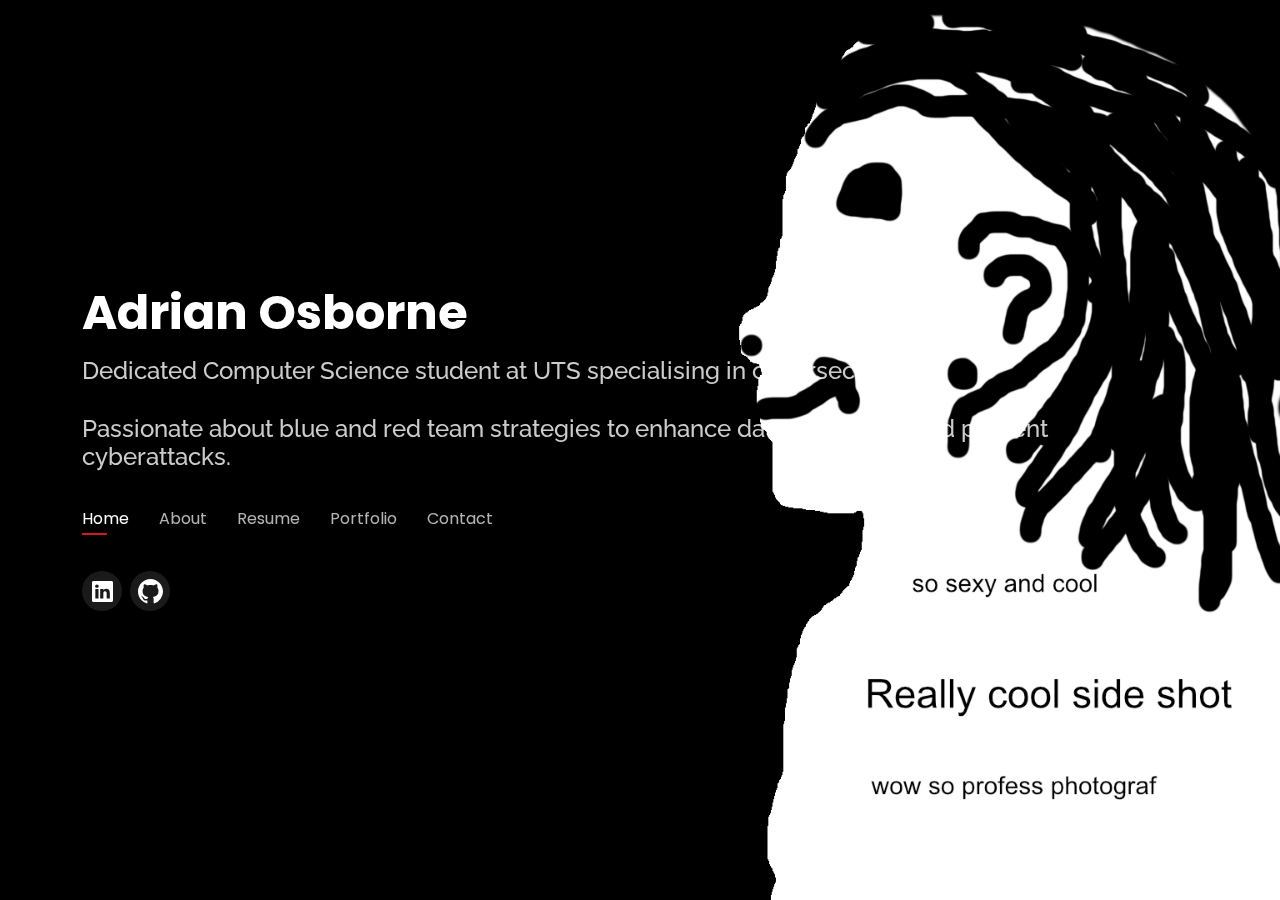
<file: index.html>
<!DOCTYPE html>
<html data-bs-theme="dark" lang="en" data-bss-forced-theme="dark">

<head>
    <meta charset="utf-8">
    <meta name="viewport" content="width=device-width, initial-scale=1.0, shrink-to-fit=no">
    <title>Adrian Osborne</title>
    <link rel="stylesheet" href="assets/bootstrap/css/bootstrap.min.css">
    <link rel="stylesheet"
        href="https://fonts.googleapis.com/css2?family=Lato:ital,wght@0,400;0,700;1,400&amp;display=swap">
    <link rel="stylesheet"
        href="https://fonts.googleapis.com/css?family=Open+Sans:300,300i,400,400i,600,600i,700,700i|Raleway:300,300i,400,400i,500,500i,600,600i,700,700i|Poppins:300,300i,400,400i,500,500i,600,600i,700,700i">
    <link rel="stylesheet" href="assets/css/bootstrap-icons.css">
    <link rel="stylesheet" href="assets/css/boxicons.css">
    <link rel="stylesheet" href="assets/css/remixicon.css">
    <link rel="stylesheet" href="assets/css/swiper-icons.css">
    <link rel="stylesheet" href="assets/css/aos.min.css">
    <link rel="stylesheet" href="assets/css/vendor/bootstrap/css/bootstrap.min.css">
    <link rel="stylesheet" href="assets/css/vendor/bootstrap-icons/bootstrap-icons.css">
    <link rel="stylesheet" href="assets/css/vendor/boxicons/css/boxicons.min.css">
    <link rel="stylesheet" href="assets/css/vendor/glightbox/css/glightbox.min.css">
    <link rel="stylesheet" href="assets/css/vendor/remixicon/remixicon.css">
    <link rel="stylesheet" href="assets/css/vendor/swiper/swiper-bundle.min.css">
    <link rel="stylesheet" href="assets/css/css/style.css">
</head>

<body>
    <header id="header">
        <div class="container">
            <h1>Adrian Osborne</h1>
            <h2 class="hero_title">
Dedicated Computer Science student at UTS specialising in cybersecurity.<br>
<br>
Passionate about blue and red team strategies to enhance data protection and prevent cyberattacks.<br>
</h2>
            <nav id="navbar" class="navbar">
                <ul>
                    <li><a class="nav-link active" href="#header">Home</a></li>
                    <li><a class="nav-link" href="#about">About</a></li>
                    <li><a class="nav-link" href="#resume">Resume</a></li>
                    <li><a class="nav-link" href="#portfolio">Portfolio</a></li>
                    <li><a class="nav-link" href="#contact">Contact</a></li>
                </ul><i class="bi bi-list mobile-nav-toggle"></i>
            </nav>
            <div class="social-links"><a href="https://www.linkedin.com/in/adrianbosborne/" target="_blank"
                    class="linkedin"><svg xmlns="http://www.w3.org/2000/svg" width="1em" height="1em"
                        fill="currentColor" viewBox="0 0 16 16" class="bi bi-linkedin" style="font-size: 21px;">
                        <path
                            d="M0 1.146C0 .513.526 0 1.175 0h13.65C15.474 0 16 .513 16 1.146v13.708c0 .633-.526 1.146-1.175 1.146H1.175C.526 16 0 15.487 0 14.854V1.146zm4.943 12.248V6.169H2.542v7.225h2.401m-1.2-8.212c.837 0 1.358-.554 1.358-1.248-.015-.709-.52-1.248-1.342-1.248-.822 0-1.359.54-1.359 1.248 0 .694.521 1.248 1.327 1.248h.016zm4.908 8.212V9.359c0-.216.016-.432.08-.586.173-.431.568-.878 1.232-.878.869 0 1.216.662 1.216 1.634v3.865h2.401V9.25c0-2.22-1.184-3.252-2.764-3.252-1.274 0-1.845.7-2.165 1.193v.025h-.016a5.54 5.54 0 0 1 .016-.025V6.169h-2.4c.03.678 0 7.225 0 7.225h2.4">
                        </path>
                    </svg></a><a href="https://github.com/AdrianOsborne" target="_blank" class="github"><svg
                        xmlns="http://www.w3.org/2000/svg" width="1em" height="1em" fill="currentColor"
                        viewBox="0 0 16 16" class="bi bi-github" style="font-size: 25px;">
                        <path
                            d="M8 0C3.58 0 0 3.58 0 8c0 3.54 2.29 6.53 5.47 7.59.4.07.55-.17.55-.38 0-.19-.01-.82-.01-1.49-2.01.37-2.53-.49-2.69-.94-.09-.23-.48-.94-.82-1.13-.28-.15-.68-.52-.01-.53.63-.01 1.08.58 1.23.82.72 1.21 1.87.87 2.33.66.07-.52.28-.87.51-1.07-1.78-.2-3.64-.89-3.64-3.95 0-.87.31-1.59.82-2.15-.08-.2-.36-1.02.08-2.12 0 0 .67-.21 2.2.82.64-.18 1.32-.27 2-.27.68 0 1.36.09 2 .27 1.53-1.04 2.2-.82 2.2-.82.44 1.1.16 1.92.08 2.12.51.56.82 1.27.82 2.15 0 3.07-1.87 3.75-3.65 3.95.29.25.54.73.54 1.48 0 1.07-.01 1.93-.01 2.2 0 .21.15.46.55.38A8.012 8.012 0 0 0 16 8c0-4.42-3.58-8-8-8">
                        </path>
                    </svg></a></div>
        </div>
    </header>
    <section id="about" class="about">
        <div class="container about-me">
            <div class="section-title">
                <h2>About</h2>
                <p>Who am I?</p>
            </div>
            <div class="row">
                <div class="col-lg-4" data-aos="fade-right"><img class="img-fluid" src="assets/img/me.webp" alt=""></div>
                <div class="col-lg-8 pt-4 pt-lg-0 content" data-aos="fade-left">
                <h3>Computer Science Student</h3>
                <p class="fst-italic">Dedicated UTS student specialising in cybersecurity, passionate about safeguarding digital environments and driven to become a leading professional in the field</p>
                    <div class="row">
                        <div class="col-lg-6">
                            <ul>
                                <li><i class="bi bi-chevron-right"></i><strong>Email:</strong><span>email@adrianosborne.com.au</span></li>
                                <li><i class="bi bi-chevron-right"></i><strong>Location:</strong><span>Sydney, Australia</span></li>
                            </ul>
                        </div>
                    </div>
                    <hr>
                    <p>I am currently pursuing a Bachelor of Computer Science with Honours at UTS, majoring in Cybersecurity and Privacy. 
                        In my studies I am exploring both red team and blue team concepts, hold a Blue Team Level One certification (BTL1) from Security Blue Team, 
                        and remain focused on enhancing data security and preventing cyber attacks.</p>

                    
                    <p>Over the next few years, I will work towards more certifications such as:</p>
                    <ul>
                        <li><i class="bi bi-chevron-right"></i>Practical Junior Penetration Tester (PJPT)</li>
                        <li><i class="bi bi-chevron-right"></i>Practical Network Penetration Tester (PNPT)</li>
                        <li><i class="bi bi-chevron-right"></i>CompTIA Security+</li>
                        <li><i class="bi bi-chevron-right"></i>ITIL® 4 Foundation</li>
                    </ul>
                    
                    <p>In addition to my academic pursuits, I am focused on building a strong portfolio through hands-on projects on platforms such as Hack The Box and Try Hack Me, as well as my own simulated scenarios using VMs.</p>
                </div>
            </div>   
            <hr>         
        </div>        
        <div class="container interests">
            <div class="section-title">
                <h2>Programming Languages</h2>
            </div>
            <div class="row">
                <div class="col-md-4 col-lg-3 mt-4 mt-md-0">
                    <div class="icon-box"><i class='bx bxl-python' style="color:#d21818;"></i>
                        <h3>Python</h3>
                    </div>
                </div>
                <div class="col-md-4 col-lg-3 mt-4 mt-md-0">
                    <div class="icon-box"><i class='bx bx-code-block' style="color:#d21818;"></i>
                        <h3>Java</h3>
                    </div>
                </div>
                <div class="col-md-4 col-lg-3 mt-4 mt-md-0">
                    <div class="icon-box"><i class='bx bxl-html5' style="color:#d21818;"></i>
                        <h3>HTML5</h3>
                    </div>
                </div>
                <div class="col-md-4 col-lg-3 mt-4 mt-md-0">
                    <div class="icon-box"><i class='bx bxs-file-css' style="color:#d21818;"></i>
                        <h3>CSS</h3>
                    </div>
                </div>
                <div class="col-md-4 col-lg-3 mt-4">
                    <div class="icon-box"><i class='bx bxl-javascript' style="color:#d21818;"></i>
                        <h3>JavaScript</h3>
                    </div>
                </div>
                <div class="col-md-4 col-lg-3 mt-4">
                    <div class="icon-box"><i class='bx bx-code-block' style="color:#d21818;"></i>
                        <h3>C#</h3>
                    </div>
                </div>
                <div class="col-md-4 col-lg-3 mt-4">
                    <div class="icon-box"><i class='bx bx-data' style="color:#d21818;"></i>
                        <h3>SQL</h3>
                    </div>
                </div>
                <div class="col-md-4 col-lg-3 mt-4">
                    <div class="icon-box"><i class='bx bxl-markdown' style="color:#d21818;"></i>
                        <h3>Markdown</h3>
                    </div>
                </div>
            </div>
        </div>
        <div class="container interests">
            <div class="section-title">
                <h2>Application Proficiencies</h2>
            </div>
            <div class="row">
                <div class="col-md-4 col-lg-3">
                    <div class="icon-box"><i class='bx bxl-unity' style="color:#d21818;"></i>
                        <h3>Unity Engine</h3>
                    </div>
                </div>
                <div class="col-md-4 col-lg-3 mt-4 mt-md-0">
                    <div class="icon-box"><i class='bx bxl-blender' style="color:#d21818;"></i>
                        <h3>Blender</h3>
                    </div>
                </div>
                <div class="col-md-4 col-lg-3 mt-4 mt-md-0">
                    <div class="icon-box"><i class='bx bx-wifi' style="color:#d21818;"></i>
                        <h3>Wireshark Packet Sniffer</h3>
                    </div>
                </div>
                <div class="col-md-4 col-lg-3 mt-4 mt-md-0">
                    <div class="icon-box"><i class='bx bxs-camera' style="color:#d21818;"></i>
                        <h3>Adobe Photoshop</h3>
                    </div>
                </div>
                <div class="col-md-4 col-lg-3 mt-4">
                    <div class="icon-box"><i class='bx bxs-camera-movie' style="color:#d21818;"></i>
                        <h3>Adobe Premiere Pro</h3>
                    </div>
                </div>
                <div class="col-md-4 col-lg-3 mt-4">
                    <div class="icon-box"><i class='bx bxl-microsoft' style="color:#d21818;"></i>
                        <h3>Microsoft 365 Suite</h3>
                    </div>
                </div>
                <div class="col-md-4 col-lg-3 mt-4">
                    <div class="icon-box"><i class='bx bxl-google' style="color:#d21818;"></i>
                        <h3>Google Suite</h3>
                    </div>
                </div>
            </div>
        </div>
        <div class="container interests">
            <div class="section-title">
                <h2>Skills</h2>
            </div>
            <div class="row">
                <div class="col-md-4 col-lg-3 mt-4 mt-md-0">
                    <div class="icon-box"><i class="ri-presentation-fill" style="color:#d21818;"></i>
                        <h3>Team Leadership</h3>
                    </div>
                </div>
                <div class="col-md-4 col-lg-3 mt-4 mt-md-0">
                    <div class="icon-box"><i class="ri-computer-line" style="color:#d21818;"></i>
                        <h3>Technical Support</h3>
                    </div>
                </div>
                <div class="col-md-4 col-lg-3 mt-4 mt-md-0">
                    <div class="icon-box"><i class='bx bx-lock' style="color:#d21818;"></i>
                        <h3>Cybersecurity Foundations</h3>
                    </div>
                </div>
                <div class="col-md-4 col-lg-3 mt-4 mt-md-0">
                    <div class="icon-box"><i class='bx bxs-info-circle' style="color:#d21818;"></i>
                        <h3>Information Security</h3>
                    </div>
                </div>
                <div class="col-md-4 col-lg-3 mt-4">
                    <div class="icon-box"><i class="ri-group-fill" style="color:#d21818;"></i>
                        <h3>Customer Service</h3>
                    </div>
                </div>
            </div>
        </div>
    </section>
    <section id="resume" class="resume">
        <div class="container" style="position: relative;">
            <div class="section-title">
                <h2>Resume</h2>
                <p>Check My Resume</p>
            </div>
            <div class="mobile-button">
                <a href="resume.html" class="btn view-resume-btn">
                    View Resume PDF
                </a>
            </div>            
            <div class="row">
                <div class="col-lg-6">
                    <h3 class="resume-title">Education</h3>
                    <div class="resume-item">
                        <h4><img src="assets/img/resume/uts.webp" alt="UTS Logo"
                            style="width: 50px; height: 50px; vertical-align: middle; margin-right: 10px;"> Bachelor of Science (Honours) in Computer Science</h4>
                        <h5>Feburary 2023 - Present</h5>
                        <p><em>University of Technology Sydney · Major: Networking and Cybersecurity</em></p>
                        <p>Pursuing a Bachelor of Computer Science with Honours at the University of Technology Sydney, with a major in Networking and Cybersecurity. I have developed skills in network security, Wireshark, and various network protocols. Additionally, I have created and secured over 10 virtual machines across different projects, demonstrating my expertise in managing secure environments.</p>
                        <p>Key Achievements:</p>
                        <ul>
                            <li>Received High Distinction in Programming, showcasing strong skills in Python and Javascript.</li>
                            <li>Led multiple team projects that achieved successful outcomes.</li>
                            <li>Created solutions using a variety of programming languages.</li>
                            <li>Active member of the UTS Cyber Security Society.</li>
                        </ul>
                    </div>
                    <h3 class="resume-title">Certificates</h3>

                    <!-- Blue Team Level One -->
                    <div class="resume-item" style="color: white;">
                        <h4>BLUE TEAM LEVEL ONE (BTL1)</h4>
                        <p style="font-size: 16px;"><img src="assets/img/resume/blueteam.webp" alt="Security Blue Team Logo"
                            style="width: 45px; height: 45px; vertical-align: middle; margin-right: 10px;"> Security Blue Team</p>
                        <h5>Issued April 2025</h5>
                        <p>Credential ID 569193914</p>
                        <a href="https://elearning.securityblue.team/home/certificate/569193914" class="btn"
                            target="_blank"
                            style="background-color: #d21818; color: white; padding: 10px 20px; text-decoration: none; border-radius: 5px;">View
                            Certificate</a>
                    </div>

                    <!-- Introduction to Digital Forensics -->
                    <div class="resume-item" style="color: white;">
                        <h4>INTRODUCTION TO DIGITAL FORENSICS</h4>
                        <p style="font-size: 16px;"><img src="assets/img/resume/blueteam.webp" alt="Security Blue Team Logo"
                            style="width: 45px; height: 45px; vertical-align: middle; margin-right: 10px;"> Security Blue Team</p>
                        <h5>Issued September 2024</h5>
                        <p>Credential ID 331065173</p>
                        <a href="https://elearning.securityblue.team/home/certificate/331065173" class="btn"
                            target="_blank"
                            style="background-color: #d21818; color: white; padding: 10px 20px; text-decoration: none; border-radius: 5px;">View
                            Certificate</a>
                    </div>

                    <!-- Introduction to Network Analysiss -->
                    <div class="resume-item" style="color: white;">
                        <h4>INTRODUCTION TO NETWORK ANALYSIS</h4>
                        <p style="font-size: 16px;"><img src="assets/img/resume/blueteam.webp" alt="Security Blue Team Logo"
                            style="width: 45px; height: 45px; vertical-align: middle; margin-right: 10px;"> Security Blue Team</p>
                        <h5>Issued September 2024</h5>
                        <p>Credential ID 406881211</p>
                        <a href="https://elearning.securityblue.team/home/certificate/406881211" class="btn"
                            target="_blank"
                            style="background-color: #d21818; color: white; padding: 10px 20px; text-decoration: none; border-radius: 5px;">View
                            Certificate</a>
                    </div>

                    <!-- Foundations of Cybersecurity -->
                    <div class="resume-item" style="color: white;">
                        <h4>FOUNDATIONS OF CYBERSECURITY</h4>
                        <p style="font-size: 16px;"><img src="assets/img/resume/google.webp" alt="Google Logo"
                            style="width: 45px; height: 45px; vertical-align: middle; margin-right: 10px;"> Google</p>
                        <h5>Issued March 2024</h5>
                        <p>Credential ID 79KJ6H9PWRVX</p>
                        <a href="https://www.coursera.org/account/accomplishments/records/79KJ6H9PWRVX" class="btn"
                            target="_blank"
                            style="background-color: #d21818; color: white; padding: 10px 20px; text-decoration: none; border-radius: 5px;">View
                            Certificate</a>
                    </div>

                    <!-- Play It Safe: Manage Security Risks -->
                    <div class="resume-item" style="color: white;">
                        <h4>PLAY IT SAFE: MANAGE SECURITY RISKS</h4>
                        <p style="font-size: 16px;"><img src="assets/img/resume/google.webp" alt="Google Logo"
                            style="width: 45px; height: 45px; vertical-align: middle; margin-right: 10px;"> Google</p>
                        <h5>Issued March 2024</h5>
                        <p>Credential ID JGUAC4RNNNGS</p>
                        <a href="https://www.coursera.org/account/accomplishments/records/JGUAC4RNNNGS" class="btn"
                            target="_blank"
                            style="background-color: #d21818; color: white; padding: 10px 20px; text-decoration: none; border-radius: 5px;">View
                            Certificate</a>
                    </div>

                    <!-- Technical Support Fundamentals -->
                    <div class="resume-item" style="color: white;">
                        <h4>TECHNICAL SUPPORT FUNDAMENTALS</h4>
                        <p style="font-size: 16px;"><img src="assets/img/resume/google.webp" alt="Google Logo"
                            style="width: 45px; height: 45px; vertical-align: middle; margin-right: 10px;"> Google</p>
                        <h5>Issued March 2024</h5>
                        <p>Credential ID VJG3DWK2FZB3</p>
                        <a href="https://www.coursera.org/account/accomplishments/records/VJG3DWK2FZB3" class="btn"
                            target="_blank"
                            style="background-color: #d21818; color: white; padding: 10px 20px; text-decoration: none; border-radius: 5px;">View
                            Certificate</a>
                    </div>

                    <!-- Packet Sniffing with Wireshark: Create Your First Filters -->
                    <div class="resume-item" style="color: white;">
                        <h4>PACKET SNIFFING WITH WIRESHARK: CREATE YOUR FIRST FILTERS</h4>
                        <p style="font-size: 16px;"><img src="assets/img/resume/coursera.webp" alt="Coursera Logo"
                            style="width: 45px; height: 45px; vertical-align: middle; margin-right: 10px;"> Coursera</p>
                        <h5>Issued March 2024</h5>
                        <p>Credential ID ZVCESFR6NU89</p>
                        <a href="https://www.coursera.org/account/accomplishments/records/ZVCESFR6NU89" class="btn"
                            target="_blank"
                            style="background-color: #d21818; color: white; padding: 10px 20px; text-decoration: none; border-radius: 5px;">View
                            Certificate</a>
                    </div>

                    <!-- Perfecting your Readme -->
                    <div class="resume-item" style="color: white;">
                        <h4>PERFECTING YOUR README</h4>
                        <p style="font-size: 16px;"><img src="assets/img/resume/coursera.webp" alt="Coursera Logo"
                            style="width: 45px; height: 45px; vertical-align: middle; margin-right: 10px;"> Coursera</p>
                        <h5>Issued March 2024</h5>
                        <p>Credential ID BER83BGLXVQ8</p>
                        <a href="https://www.coursera.org/account/accomplishments/records/BER83BGLXVQ8" class="btn"
                            target="_blank"
                            style="background-color: #d21818; color: white; padding: 10px 20px; text-decoration: none; border-radius: 5px;">View
                            Certificate</a>
                    </div>

                    <!-- Learn Markdown -->
                    <div class="resume-item" style="color: white;">
                        <h4>LEARN MARKDOWN</h4>
                        <p style="font-size: 16px;"><img src="assets/img/resume/scrimba.webp" alt="Scrimba Logo"
                            style="width: 45px; height: 45px; vertical-align: middle; margin-right: 10px;"> Scrimba</p>
                        <h5>Issued March 2024</h5>
                        <p>Credential ID NVUX4ED3GDDK</p>
                        <a href="https://www.coursera.org/account/accomplishments/records/NVUX4ED3GDDK" class="btn"
                            target="_blank"
                            style="background-color: #d21818; color: white; padding: 10px 20px; text-decoration: none; border-radius: 5px;">View
                            Certificate</a>
                    </div>

                </div>
                
                <div class="col-lg-6">
                    <h3 class="resume-title">Professional Experience</h3>
                    <div class="resume-item">
                        <h4>
                            <img src="assets/img/resume/TML.webp" alt="The Missing Link Logo"
                                style="width: 50px; height: 50px; vertical-align: middle; margin-right: 10px;">
                            Service Experience Engineer Intern at The Missing Link
                        </h4>
                        <h5>March 2025 - Present</h5>
                        <p><em>The Missing Link · Internship · Artarmon, New South Wales, Australia</em></p>
                        <p>In my internship role, I shadowed experienced team members to learn best practices while building and configuring laptops for clients and internal staff, using Autopilot to install software and assign user roles.</p>
                        <p>I wiped laptops with BitRaiser and reimaged devices or created imaging USBs to ensure each machine met compliance standards.</p>
                        <p>I also set up a small-form-factor PC (gNuc) and created label-printing templates so the team could efficiently prepare and dispatch builds to clients.</p>
                    </div>
                    <div class="resume-item">
                        <h4><img src="assets/img/resume/bunnings.webp" alt="Bunnings Logo"
                            style="width: 50px; height: 50px; vertical-align: middle; margin-right: 10px;"> Customer Service Specialist at Bunnings</h4>
                        <h5>October 2023 - Present </h5> 
                        <p><em>Bunnings · Part-time · Pymble, New South Wales, Australia</em></p>
                        <p>I recieved a promotion in which my role
                            evolved to include leadership responsibilities at the service desk, focusing on managing
                            hires, warranties, and customer issues.</p><p>Leading and coordinating a team, I refined my skills
                            in time and personnel management and learned the importance of leadership in customer
                            experience and business success.</p>
                            <ul>
                                <li>Managed hires, warranties, customer issues, and returns, focusing on team leadership.</li>
                                <li>Led a team of 3 to 12 members to ensure operational continuity and high standards.</li>
                                <li>Delegated tasks and managed schedules for effective time and personnel management.</li>
                              </ul>                              
                    </div>
                    <div class="resume-item">
                        <h4><img src="assets/img/resume/bunnings.webp" alt="Bunnings Logo"
                            style="width: 50px; height: 50px; vertical-align: middle; margin-right: 10px;"> Operations Team Member at Bunnings</h4>
                        <h5>Feburary 2022 - October 2023</h5>
                        <p><em>Bunnings · Casual · Pymble, New South Wales, Australia</em></p>
                        <p>I provided essential support across a wide range of retail functions, 
                            playing a key role in improving customer experience and optimising store efficiency.</p>
                        <ul>
                          <li>Supported various retail functions to improve overall customer experience and drive store efficiency.</li>
                          <li>Efficiently handled cash registers, processed returns, and ensured accurate financial transactions.</li>
                          <li>Managed click-and-collect orders, ensuring that customer orders were prepared and fulfilled in a timely manner.</li>
                          <li>Contributed to operational efficiency by organising the storefront and managing end-of-day financials, ensuring readiness for the next business day.</li>
                        </ul>                        
                    </div>
                    <div class="resume-item">
                        <h4>
                            <img src="assets/img/resume/midnight-madness.webp" alt="Midnight Madness Logo"
                                style="width: 50px; height: 50px; vertical-align: middle; margin-right: 10px;">
                            Freelance IT Specialist at Midnight Madness
                        </h4>
                        <h5>September 2023 - Present</h5>
                        <p><em>Midnight Madness · Freelance · Sydney, New South Wales, Australia</em></p>
                        <p>
                            Designed and administered systems for managing sensitive files and user permissions. Established role-based access controls to ensure that staff, photographers and promotion teams could securely share and retrieve event materials without exposing confidential information. Developed a website to support ticket sales and event details, though it is now retired.
                        </p>
                        <p>
                            This role sharpened my expertise in IT systems administration and reinforced how effective permission management underpins both security and smooth event operations.
                        </p>
                        <p>Key achievements in this role:</p>
                        <ul>
                            <li>Designed and administered role-based access controls to safeguard sensitive event materials.</li>
                            <li>Implemented secure file management systems for staff, photographers and promotion teams.</li>
                            <li>Developed and maintained a website to support ticket sales and event details (now retired).</li>
                        </ul>
                    </div>
                    <div class="resume-item">
                        <h4><img src="assets/img/resume/mcdonalds.webp" alt="McDonald's Logo"
                            style="width: 50px; height: 50px; vertical-align: middle; margin-right: 10px;"> McDonald's Crew Member</h4>
                        <h5>Janurary 2021 - Feburary 2022</h5>
                        <p><em>McDonald's · Casual · Macquarie Park, New South Wales, Australia</em></p>
                        <p>Thrived in a fast-paced environment, demonstrating commitment to outstanding customer service, effective teamwork, and operational efficiency. Worked proactively with the team to ensure customer satisfaction.</p>

                        <ul>
                            <li>Provided exceptional customer service in a dynamic, fast-paced environment.</li>
                            <li>Collaborated effectively with team members to create a positive work atmosphere.</li>
                            <li>Accurately handled customer orders and managed cash transactions securely.</li>
                        </ul>                        
                    </div>
                </div>
            </div>
        </div>
    </section>
    <section id="portfolio" class="portfolio">
        <div class="container">
            <div class="section-title">
                <h2>Portfolio</h2>
                <p>My Works</p>
            </div>
            <div class="row">
                <div class="col-lg-12 d-flex justify-content-center">
                    <ul id="portfolio-flters">
                        <li data-filter="*" class="filter-active">All</li>
                        <li data-filter=".filter-project">Project</li>
                        <li data-filter=".filter-app">Application</li>
                        <li data-filter=".filter-game">Game</li>
                    </ul>
                </div>
            </div>
            <div class="row portfolio-container">
                <!--2025 Header-->
                <!--
                <div class="col-12 portfolio-item filter-app filter-game filter-project">
                    <div class="portfolio-year-wrap">
                        <p class="portfolio-year">2025</p>
                    </div>
                </div>
                <div class="col-md-6 col-lg-4 portfolio-item filter-project">
                    <div class="portfolio-wrap">
                        <div class="portfolio-title-overlay">
                            <h4 class="portfolio-name">Phishing Awareness</h4>
                        </div>
                        <img class="img-fluid" src="assets/img/portfolio/phishing-awareness.webp" alt="">
                        <div class="portfolio-date-overlay">
                            <p class="portfolio-date">26th Feburary, 2025</p>
                        </div>
                        <div class="portfolio-info">
                            <p>Phishing Awareness</p>
                            <div class="portfolio-links">
                                <a href="phishing-awareness.html" data-gallery="portfolioDetailsGallery" data-glightbox="type: external"
                                    class="portfolio-details-lightbox" title="Portfolio Details"><i class="bx bx-link"></i></a>
                            </div>
                        </div>
                    </div>
                </div>
                -->
                <!--2025 Header-->
                <div class="col-12 portfolio-item filter-app filter-game filter-project">
                    <div class="portfolio-year-wrap">
                        <p class="portfolio-year">2025</p>
                    </div>
                </div>     
                <!--2024 Header-->
                <div class="col-12 portfolio-item filter-app filter-game filter-project">
                    <div class="portfolio-year-wrap">
                        <p class="portfolio-year">2024</p>
                    </div>
                </div>                
                <!--2023 Header-->
                <div class="col-12 portfolio-item filter-app filter-game filter-project">
                    <div class="portfolio-year-wrap">
                        <p class="portfolio-year">2023</p>
                    </div>
                </div>
                <!--2022 Header-->
                <div class="col-12 portfolio-item filter-app filter-game filter-project">
                    <div class="portfolio-year-wrap">
                        <p class="portfolio-year">2022</p>
                    </div>
                </div>
                <div class="col-md-6 col-lg-4 portfolio-item filter-app">
                    <div class="portfolio-wrap">
                        <div class="portfolio-title-overlay">
                            <h4 class="portfolio-name">Cracked</h4>
                        </div>
                        <img class="img-fluid" src="assets/img/portfolio/cracked.webp" alt="">
                        <div class="portfolio-date-overlay">
                            <p class="portfolio-date">22nd June, 2022</p>
                        </div>
                        <div class="portfolio-info">
                            <p>Cracked</p>
                            <div class="portfolio-links">
                                <a href="cracked.html" data-gallery="portfolioDetailsGallery" data-glightbox="type: external"
                                    class="portfolio-details-lightbox" title="Portfolio Details"><i class="bx bx-link"></i></a>
                            </div>
                        </div>
                    </div>
                </div>
                    <!--2021 Header-->
                <div class="col-12 portfolio-item filter-app filter-game filter-project">
                    <div class="portfolio-year-wrap">
                        <p class="portfolio-year">2021</p>
                    </div>
                </div>
                <div class="col-md-6 col-lg-4 portfolio-item filter-game">
                    <div class="portfolio-wrap">
                        <div class="portfolio-title-overlay">
                            <h4 class="portfolio-name">The Farmer's Curse</h4>
                        </div>
                        <img class="img-fluid" src="assets/img/portfolio/farming.webp" alt="">
                        <div class="portfolio-date-overlay">
                            <p class="portfolio-date">13th August, 2021</p>
                        </div>
                        <div class="portfolio-info">
                            <p>The Farmer's Curse</p>
                            <div class="portfolio-links">
                                <a href="farmerscurse.html" data-gallery="portfolioDetailsGallery" data-glightbox="type: external"
                                    class="portfolio-details-lightbox" title="Portfolio Details"><i class="bx bx-link"></i></a>
                            </div>
                        </div>
                    </div>
                </div>
                    <!--2020 Header-->
                <div class="col-12 portfolio-item filter-app filter-game filter-project">
                    <div class="portfolio-year-wrap">
                        <p class="portfolio-year">2020</p>
                    </div>
                </div>
                <div class="col-md-6 col-lg-4 portfolio-item filter-game">
                    <div class="portfolio-wrap">
                        <div class="portfolio-title-overlay">
                            <h4 class="portfolio-name">The Dungeon of Deja Vu</h4>
                        </div>
                        <img class="img-fluid" src="assets/img/portfolio/dejavu.webp" alt="">
                        <div class="portfolio-date-overlay">
                            <p class="portfolio-date">8th August, 2020</p>
                        </div>
                        <div class="portfolio-info">
                            <p>The Dungeon of Deja Vu</p>
                            <div class="portfolio-links">
                                <a href="dungeonofdejavu.html" data-gallery="portfolioDetailsGallery" data-glightbox="type: external"
                                    class="portfolio-details-lightbox" title="Portfolio Details"><i class="bx bx-link"></i></a>
                            </div>
                        </div>
                    </div>
                </div>
            </div>
        </div>
    </section>
    <section id="contact" class="contact">
        <div class="container">
            <div class="section-title">
                <h2>Contact</h2>
            </div>
            <div class="row mt-2">
                <div class="col-md-6 d-flex align-items-stretch mt-4">
                    <div class="info-box"><i class="bx bx-envelope"></i>
                        <h3>Email Me</h3>
                        <p>email@adrianosborne.com.au</p>
                    </div>
                </div>
                <div class="col-md-6 d-flex align-items-stretch mt-4">
                    <div class="info-box"><i class='bx bxl-linkedin-square'></i>
                        <h3>Connect on LinkedIn</h3>
                        <a href="https://www.linkedin.com/in/adrianbosborne/" target="_blank">
                            <p>https://www.linkedin.com/in/adrianbosborne/</p>
                        </a>
                    </div>
                </div>
            </div>
            <div class="row mt-2">
                <div class="col-md-6 d-flex align-items-stretch mt-4">
                    <div class="info-box"><i class='bx bxl-github'></i>
                        <h3>Connect on GitHub</h3>
                        <a href="https://github.com/AdrianOsborne" target="_blank">
                            <p>https://github.com/AdrianOsborne</p>
                        </a>
                    </div>
                </div>
            </div>
        </div>


    </section>
    <div class="credits"></div>
    <script src="assets/bootstrap/js/bootstrap.min.js"></script>
    <script src="assets/js/aos.min.js"></script>
    <script src="assets/js/bs-init.js"></script>
    <script src="assets/js/vendor/purecounter/purecounter_vanilla.js"></script>
    <script src="assets/js/vendor/bootstrap/js/bootstrap.bundle.min.js"></script>
    <script src="assets/js/vendor/glightbox/js/glightbox.min.js"></script>
    <script src="assets/js/vendor/isotope-layout/isotope.pkgd.min.js"></script>
    <script src="assets/js/vendor/swiper/swiper-bundle.min.js"></script>
    <script src="assets/js/vendor/waypoints/noframework.waypoints.js"></script>
    <script src="assets/js/js/main.js"></script>
    <script>
        (function() {
          "use strict";
      
          /**
           * Remove hash from URL after the page loads
           */
          window.addEventListener('load', () => {
            if (window.location.hash) {
              setTimeout(() => {
                history.replaceState(null, document.title, window.location.pathname + window.location.search);
              }, 100);
            }
          });
      
        })();
      </script>        
</body>

</html>
</file>
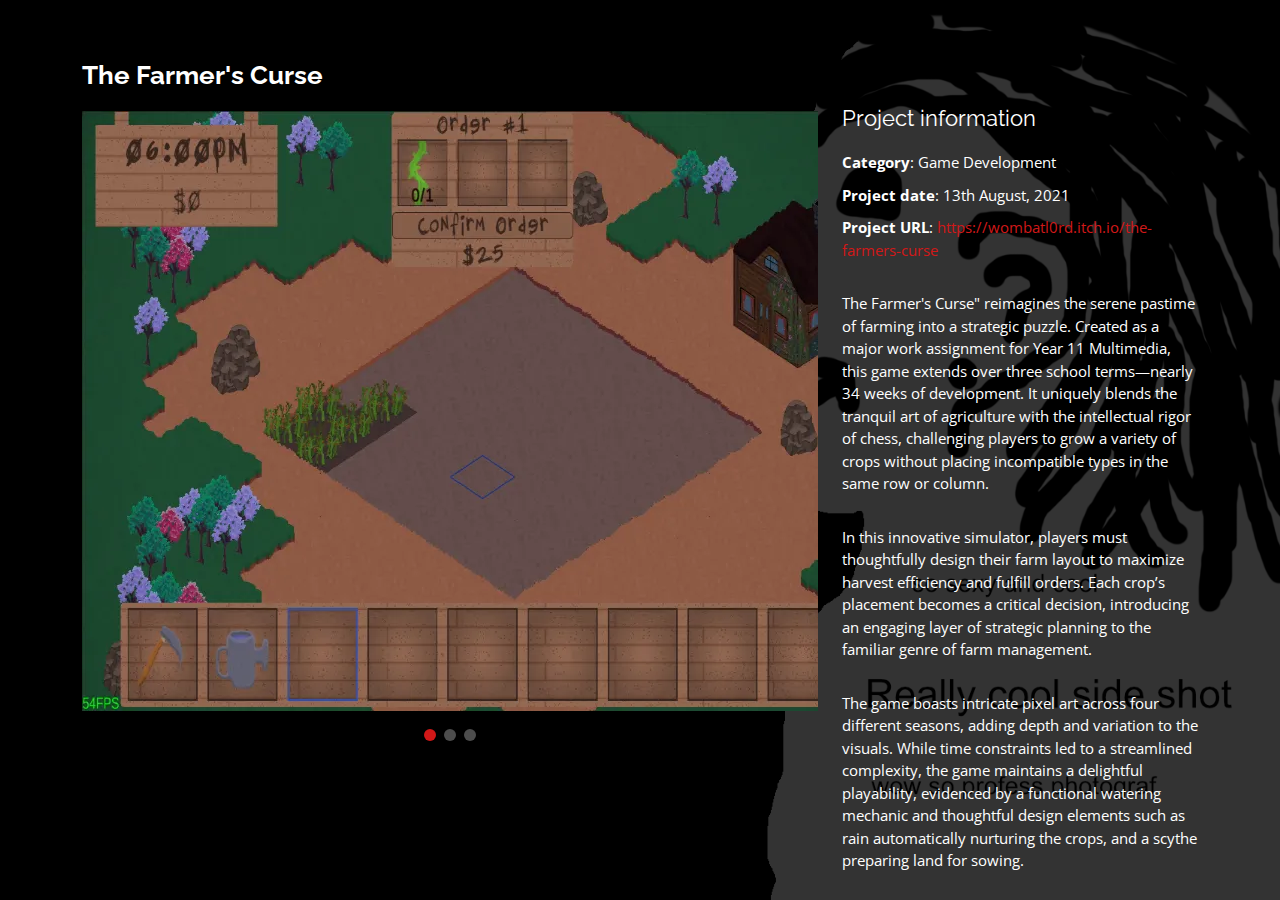
<file: phishing-awareness.html>
<!DOCTYPE html>
<html data-bs-theme="dark" lang="en">

<head>
    <meta charset="utf-8">
    <meta name="viewport" content="width=device-width, initial-scale=1.0, shrink-to-fit=no">
    <title>The Farmer's Curse</title>
    <meta name="twitter:card" content="summary">
    <meta property="og:type" content="website">
    <link rel="stylesheet" href="assets/bootstrap/css/bootstrap.min.css">
    <link rel="stylesheet" href="https://fonts.googleapis.com/css2?family=Lato:ital,wght@0,400;0,700;1,400&amp;display=swap">
    <link rel="stylesheet" href="https://fonts.googleapis.com/css?family=Open+Sans:300,300i,400,400i,600,600i,700,700i|Raleway:300,300i,400,400i,500,500i,600,600i,700,700i|Poppins:300,300i,400,400i,500,500i,600,600i,700,700i">
    <link rel="stylesheet" href="assets/css/bootstrap-icons.css">
    <link rel="stylesheet" href="assets/css/boxicons.css">
    <link rel="stylesheet" href="assets/css/remixicon.css">
    <link rel="stylesheet" href="assets/css/swiper-icons.css">
    <link rel="stylesheet" href="assets/css/vendor/bootstrap/css/bootstrap.min.css">
    <link rel="stylesheet" href="assets/css/vendor/bootstrap-icons/bootstrap-icons.css">
    <link rel="stylesheet" href="assets/css/vendor/boxicons/css/boxicons.min.css">
    <link rel="stylesheet" href="assets/css/vendor/glightbox/css/glightbox.min.css">
    <link rel="stylesheet" href="assets/css/vendor/remixicon/remixicon.css">
    <link rel="stylesheet" href="assets/css/vendor/swiper/swiper-bundle.min.css">
    <link rel="stylesheet" href="assets/css/css/style.css">
</head>

<body>
    <main id="main">
        <div id="portfolio-details" class="portfolio-details">
            <div class="container">
                <div class="row">
                    <div class="col-lg-8">
                        <h2 class="portfolio-title">The Farmer's Curse</h2>
                        <div class="portfolio-details-slider swiper">
                            <div class="align-items-center swiper-wrapper">
                                <div class="swiper-slide"><img src="assets/img/portfolio/farmer1.webp" alt=""></div>
                                <div class="swiper-slide"><img src="assets/img/portfolio/farmer2.webp" alt=""></div>
                                <div class="swiper-slide"><img src="assets/img/portfolio/farmer3.webp" alt=""></div>
                            </div>
                            <div class="swiper-pagination"></div>
                        </div>
                    </div>
                    <div class="col-lg-4 portfolio-info">
                        <h3>Project information</h3>
                        <ul>
                            <li><strong>Category</strong>: Game Development</li>
                            <li><strong>Project date</strong>: 13th August, 2021</li>
                            <li><strong>Project URL</strong>: <a href="https://wombatl0rd.itch.io/the-farmers-curse">https://wombatl0rd.itch.io/the-farmers-curse</a></li>
                        </ul>
                        <p> The Farmer's Curse" reimagines the serene pastime of farming into a strategic puzzle. Created as a major work assignment for Year 11 Multimedia, this game extends over three school terms—nearly 34 weeks of development. It uniquely blends the tranquil art of agriculture with the intellectual rigor of chess, challenging players to grow a variety of crops without placing incompatible types in the same row or column. </p>
                        <p> In this innovative simulator, players must thoughtfully design their farm layout to maximize harvest efficiency and fulfill orders. Each crop’s placement becomes a critical decision, introducing an engaging layer of strategic planning to the familiar genre of farm management. </p>
                        <p> The game boasts intricate pixel art across four different seasons, adding depth and variation to the visuals. While time constraints led to a streamlined complexity, the game maintains a delightful playability, evidenced by a functional watering mechanic and thoughtful design elements such as rain automatically nurturing the crops, and a scythe preparing land for sowing. </p>
                        <p> Originally envisioned with procedural terrain generation and land-clearing mechanics, "The Farmer's Curse" evolved to focus on its core gameplay. Despite having to sideline certain features and sprites, including an animated character, the final product delivers a captivating experience. Future iterations might see the introduction of pests as adversaries to certain crops, potentially deepening the strategy and expanding the game's dynamic ecosystem. </p>
                    </div>
                </div>
            </div>
        </div>
    </main>
    <div class="credits"></div>
    <script src="assets/bootstrap/js/bootstrap.min.js"></script>
    <script src="assets/js/bs-init.js"></script>
    <script src="assets/js/vendor/purecounter/purecounter_vanilla.js"></script>
    <script src="assets/js/vendor/bootstrap/js/bootstrap.bundle.min.js"></script>
    <script src="assets/js/vendor/glightbox/js/glightbox.min.js"></script>
    <script src="assets/js/vendor/isotope-layout/isotope.pkgd.min.js"></script>
    <script src="assets/js/vendor/swiper/swiper-bundle.min.js"></script>
    <script src="assets/js/vendor/waypoints/noframework.waypoints.js"></script>
    <script src="assets/js/js/main.js"></script>
</body>

</html>
</file>
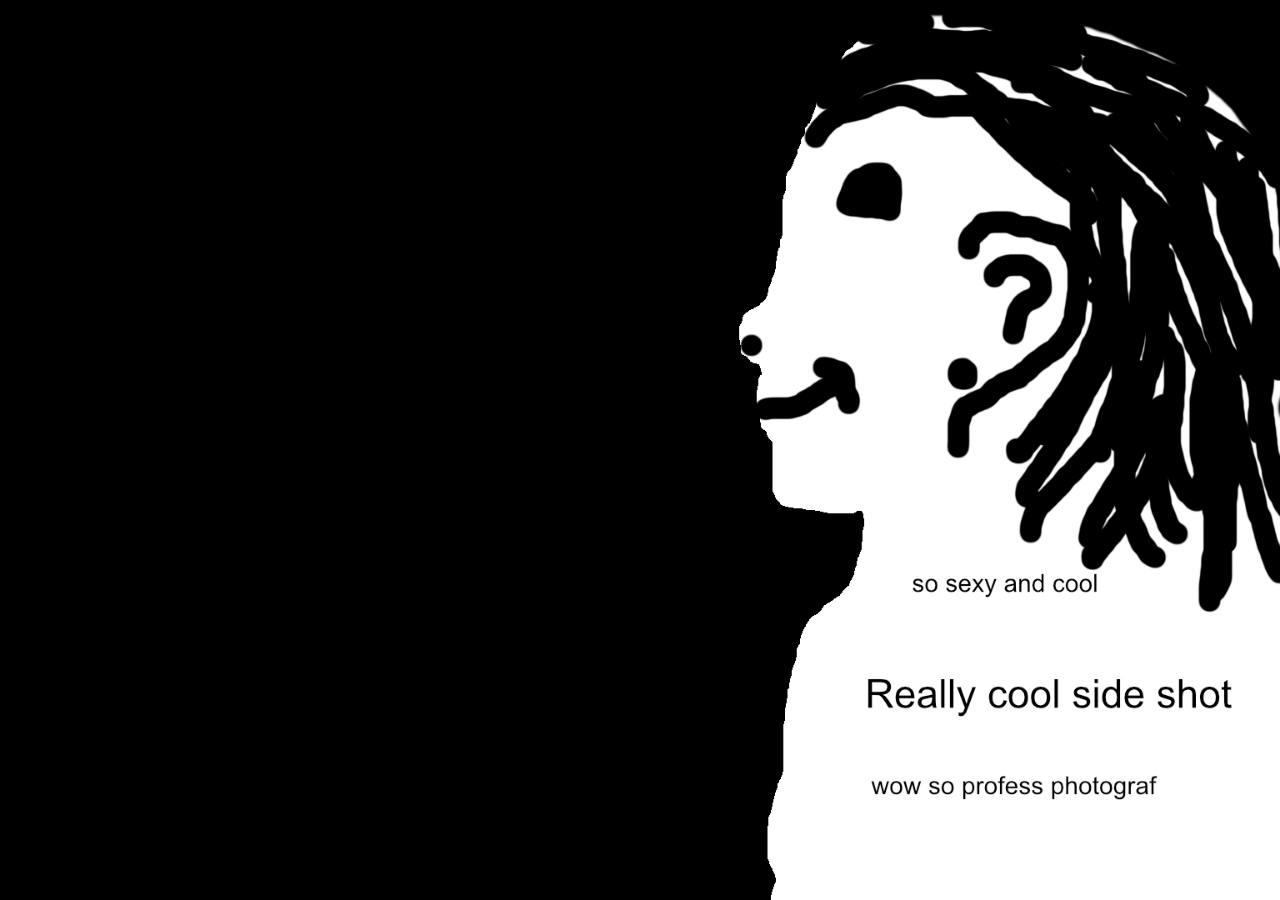
<file: qr-landing.html>
<!DOCTYPE html>
<html lang="en">
<head>
    <meta charset="UTF-8">
    <meta name="viewport" content="width=device-width, initial-scale=1.0">
    <title>Quick Links</title>
    <link rel="stylesheet" href="assets/bootstrap/css/bootstrap.min.css">
    <link rel="stylesheet" href="assets/css/css/style.css">
</head>
<body>
    <section id="quicklinks" class="qr-landing">
        <div class="container">
            <div class="section-title">
                <h2>Quick Links</h2>
                <p>Adrian Osborne</p>
            </div>
            <div class="qr-landing-content">
                <a href="index.html" class="qr-link">Visit Main Site</a>
                <a href="resume.html" class="qr-link">View Resume</a>
            </div>
        </div>
    </section>
</body>
</html>
</file>
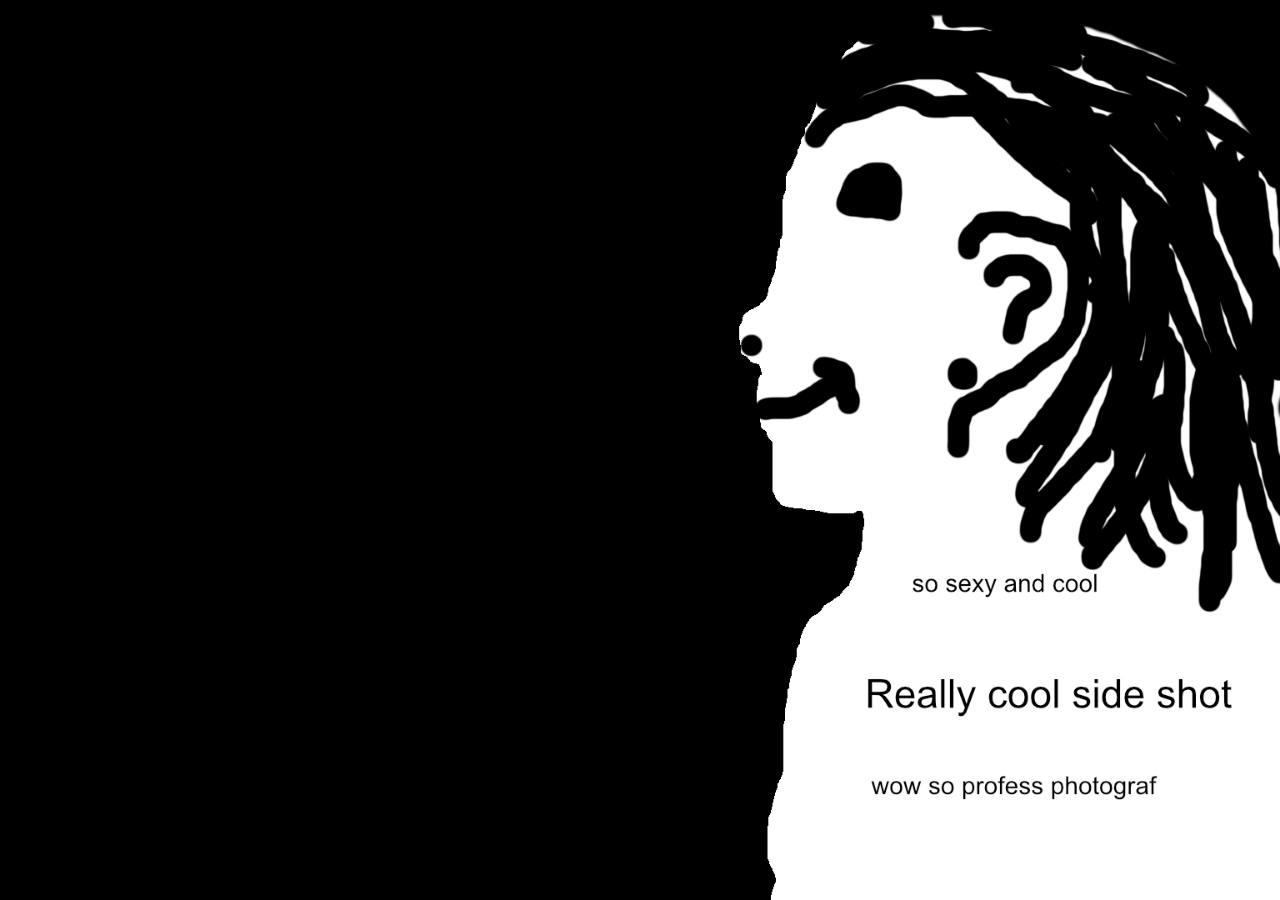
<file: resume.html>
<!DOCTYPE html>
<html lang="en">
<head>
    <meta charset="UTF-8">
    <meta name="viewport" content="width=device-width, initial-scale=1.0">
    <title>My Resume</title>
    <link rel="stylesheet" href="assets/bootstrap/css/bootstrap.min.css">
    <link rel="stylesheet" href="assets/css/css/style.css">
</head>
<body>
    <section id="resumepdf" class="resumepdf">
        <div class="container" style="position: relative;">
            <div class="section-title">
                <h2>Resume</h2>
                <p>Check My Resume</p>
            </div>
            <div class="mobile-button">
                <a href="index.html" class="btn view-resume-btn">
                    Return to Home
                </a>
            </div>            
            <div class="resumepdf-content">
                <div class="resumepdf-document">
                    <iframe src="assets/files/resume.pdf" width="100%" height="600px"></iframe>
                    <p class="updated-date">Last Updated: 26/02/2025</p>
                </div>
            </div>
        </div>
    </section>
</body>
</html>
</file>
<file: assets/css/css/style.css>
:root {
  --primaryThemeColour: #d21818;
  --secondaryThemecolour: #d44a4a;
}

body {
  font-family: "Open Sans", sans-serif;
  background-color: #040404;
  color: #fff;
  position: relative;
  background: transparent;
}

body::before {
  content: "";
  position: fixed;
  background: #040404 url("../../../assets/img/bg.jpg") top right no-repeat;
  background-size: cover;
  left: 0;
  right: 0;
  top: 0;
  height: 100vh;
  z-index: -1;
}

@media (min-width: 1024px) {
  body::before {
    background-attachment: fixed;
  }
}

a {
  color: var(--primaryThemeColour);
  text-decoration: none;
}

a:hover {
  color: var(--secondaryThemeColour);
  text-decoration: none;
}

h1, h2, h3, h4, h5, h6 {
  font-family: "Raleway", sans-serif;
}

/* --------------------------------------------------------------
# Header
-------------------------------------------------------------- */

#header {
  transition: ease-in-out 0.3s;
  position: relative;
  height: 100vh;
  display: flex;
  align-items: center;
  z-index: 997;
  overflow-y: auto;
}

#header * {
  transition: ease-in-out 0.3s;
}

#header h1 {
  font-size: 48px;
  margin: 0;
  padding: 0;
  line-height: 1;
  font-weight: 700;
  font-family: "Poppins", sans-serif;
}

#header h1 a, #header h1 a:hover {
  color: #fff;
  line-height: 1;
  display: inline-block;
}

#header h2 {
  font-size: 24px;
  margin-top: 20px;
  color: rgba(255, 255, 255, 0.8);
}

#header h2 span {
  color: #fff;
  padding-bottom: 6px;
}

#header img {
  padding: 0;
  margin: 0;
}

#header .social-links {
  margin-top: 40px;
  display: flex;
}

#header .social-links a {
  font-size: 16px;
  display: flex;
  justify-content: center;
  align-items: center;
  background: rgba(255, 255, 255, 0.1);
  color: #fff;
  line-height: 1;
  margin-right: 8px;
  border-radius: 50%;
  width: 40px;
  height: 40px;
}

#header .social-links a:hover {
  background: var(--primaryThemeColour);
}

@media (max-width: 992px) {
  #header h1 {
    font-size: 36px;
  }
}

@media (max-width: 992px) {
  #header h2 {
    font-size: 20px;
    line-height: 30px;
  }
}

@media (max-width: 992px) {
  #header .social-links {
    margin-top: 15px;
  }
}

@media (max-width: 992px) {
  #header .container {
    display: flex;
    flex-direction: column;
    align-items: center;
  }
}

/* Header Top */

#header.header-top {
  height: 80px;
  position: fixed;
  left: 0;
  top: 0;
  right: 0;
  background: rgba(0, 0, 0, 0.9);
}

#header.header-top .social-links, #header.header-top h2 {
  display: none;
}

#header.header-top h1 {
  margin-right: auto;
  font-size: 36px;
}

#header.header-top img {
  max-height: 60px;
  margin-right: 20px !important;
}

#header.header-top .container {
  display: flex;
  align-items: center;
}

#header.header-top .navbar {
  margin: 0;
}

@media (max-width: 768px) {
  #header.header-top {
    height: 60px;
  }
}

@media (max-width: 768px) {
  #header.header-top h1 {
    font-size: 26px;
  }
}

/* --------------------------------------------------------------
# Navigation Menu
-------------------------------------------------------------- */

/* *
* Desktop Navigation */

.navbar {
  padding: 0;
  margin-top: 35px;
}

.navbar ul {
  margin: 0;
  padding: 0;
  display: flex;
  list-style: none;
  align-items: center;
}

.navbar li {
  position: relative;
}

.navbar li + li {
  margin-left: 30px;
}

.navbar a, .navbar a:focus {
  display: flex;
  align-items: center;
  justify-content: space-between;
  padding: 0;
  font-family: "Poppins", sans-serif;
  font-size: 16px;
  font-weight: 400;
  color: rgba(255, 255, 255, 0.7);
  white-space: nowrap;
  transition: 0.3s;
}

.navbar a i, .navbar a:focus i {
  font-size: 12px;
  line-height: 0;
  margin-left: 5px;
}

.navbar a:before {
  content: "";
  position: absolute;
  width: 0;
  height: 2px;
  bottom: -4px;
  left: 0;
  background-color: var(--primaryThemeColour);
  visibility: hidden;
  width: 0px;
  transition: all 0.3s ease-in-out 0s;
}

.navbar a:hover:before, .navbar li:hover > a:before, .navbar .active:before {
  visibility: visible;
  width: 25px;
}

.navbar a:hover, .navbar .active, .navbar .active:focus, .navbar li:hover > a {
  color: #fff;
}

/* *
* Mobile Navigation */

.mobile-nav-toggle {
  color: #fff;
  font-size: 28px;
  cursor: pointer;
  display: none;
  line-height: 0;
  transition: 0.5s;
  position: fixed;
  right: 15px;
  top: 15px;
}

@media (max-width: 991px) {
  .mobile-nav-toggle {
    display: block;
  }
}

@media (max-width: 991px) {
  .navbar ul {
    display: none;
  }
}

.navbar-mobile {
  position: fixed;
  overflow: hidden;
  top: 0;
  right: 0;
  left: 0;
  bottom: 0;
  background: rgba(0, 0, 0, 0.9);
  transition: 0.3s;
  z-index: 999;
  margin-top: 0;
}

.navbar-mobile .mobile-nav-toggle {
  position: absolute;
  top: 15px;
  right: 15px;
}

.navbar-mobile ul {
  display: block;
  position: absolute;
  top: 55px;
  right: 15px;
  bottom: 45px;
  left: 15px;
  padding: 10px 0;
  overflow-y: auto;
  transition: 0.3s;
  border: 2px solid rgba(255, 255, 255, 0.2);
}

.navbar-mobile li {
  padding: 12px 20px;
}

.navbar-mobile li + li {
  margin: 0;
}

.navbar-mobile a, .navbar-mobile a:focus {
  font-size: 16px;
  position: relative;
}

/* --------------------------------------------------------------
# Sections General
-------------------------------------------------------------- */

section {
  overflow: hidden;
  position: absolute;
  width: 100%;
  top: 140px;
  bottom: 100%;
  opacity: 0;
  transition: ease-in-out 0.4s;
  z-index: 2;
}

section.section-show {
  top: 100px;
  bottom: auto;
  opacity: 1;
  padding-bottom: 45px;
}

section .container {
  background: rgba(0, 0, 0, 0.9);
  padding: 30px;
}

@media (max-width: 768px) {
  section {
    top: 120px;
  }
}

@media (max-width: 768px) {
  section.section-show {
    top: 80px;
  }
}

.section-title h2 {
  font-size: 14px;
  font-weight: 500;
  padding: 0;
  line-height: 1px;
  margin: 0 0 20px 0;
  letter-spacing: 2px;
  text-transform: uppercase;
  color: #aaaaaa;
  font-family: "Poppins", sans-serif;
}

.section-title h2::after {
  content: "";
  width: 120px;
  height: 1px;
  display: inline-block;
  background: var(--secondaryThemeColour);
  margin: 4px 10px;
}

.section-title p {
  margin: 0;
  margin: -15px 0 15px 0;
  font-size: 36px;
  font-weight: 700;
  text-transform: uppercase;
  font-family: "Poppins", sans-serif;
  color: #fff;
}

/* --------------------------------------------------------------
# About
-------------------------------------------------------------- */

.about-me .content h3 {
  font-weight: 700;
  font-size: 26px;
  color: var(--primaryThemeColour);
}

.about-me .content ul {
  list-style: none;
  padding: 0;
}

.about-me .content ul li {
  margin-bottom: 20px;
  display: flex;
  align-items: center;
}

.about-me .content ul strong {
  margin-right: 10px;
}

.about-me .content ul i {
  font-size: 16px;
  margin-right: 5px;
  color: var(--primaryThemeColour);
  line-height: 0;
}

.about-me .content p:last-child {
  margin-bottom: 0;
}

/* --------------------------------------------------------------
# Counts
-------------------------------------------------------------- */

.counts {
  padding: 70px 0 60px;
}

.counts .count-box {
  padding: 30px 30px 25px 30px;
  width: 100%;
  position: relative;
  text-align: center;
  background: rgba(255, 255, 255, 0.08);
}

.counts .count-box i {
  position: absolute;
  top: -25px;
  left: 50%;
  transform: translateX(-50%);
  font-size: 24px;
  background: rgba(255, 255, 255, 0.1);
  padding: 12px;
  color: var(--primaryThemeColour);
  border-radius: 50px;
  line-height: 0;
}

.counts .count-box span {
  font-size: 36px;
  display: block;
  font-weight: 600;
  color: #fff;
}

.counts .count-box p {
  padding: 0;
  margin: 0;
  font-family: "Raleway", sans-serif;
  font-size: 14px;
}

/* --------------------------------------------------------------
# Skills
-------------------------------------------------------------- */

.skills .progress {
  height: 60px;
  display: block;
  background: none;
  border-radius: 0;
}

.skills .progress .skill {
  padding: 10px 0;
  margin: 0;
  text-transform: uppercase;
  display: block;
  font-weight: 600;
  font-family: "Poppins", sans-serif;
  color: #fff;
}

.skills .progress .skill .val {
  float: right;
  font-style: normal;
}

.skills .progress-bar-wrap {
  background: rgba(255, 255, 255, 0.2);
}

.skills .progress-bar {
  width: 1px;
  height: 10px;
  transition: 0.9s;
  background-color: var(--primaryThemeColour);
}

/* --------------------------------------------------------------
# Interests
-------------------------------------------------------------- */

.interests .icon-box {
  display: flex;
  align-items: center;
  padding: 20px;
  background: rgba(255, 255, 255, 0.08);
  transition: ease-in-out 0.3s;
}

.interests .icon-box i {
  font-size: 32px;
  padding-right: 10px;
  line-height: 1;
}

.interests .icon-box h3 {
  font-weight: 700;
  margin: 0;
  padding: 0;
  line-height: 1;
  font-size: 16px;
  color: #fff;
}

.interests .icon-box:hover {
  background: rgba(255, 255, 255, 0.12);
}

/* --------------------------------------------------------------
# Testimonials
-------------------------------------------------------------- */

.testimonials .testimonials-carousel, .testimonials .testimonials-slider {
  overflow: hidden;
}

.testimonials .testimonial-item {
  box-sizing: content-box;
  min-height: 320px;
}

.testimonials .testimonial-item .testimonial-img {
  width: 90px;
  border-radius: 50%;
  margin: -40px 0 0 40px;
  position: relative;
  z-index: 2;
  border: 6px solid rgba(255, 255, 255, 0.12);
}

.testimonials .testimonial-item h3 {
  font-size: 18px;
  font-weight: bold;
  margin: 10px 0 5px 45px;
  color: #fff;
}

.testimonials .testimonial-item h4 {
  font-size: 14px;
  color: #999;
  margin: 0 0 0 45px;
}

.testimonials .testimonial-item .quote-icon-left, .testimonials .testimonial-item .quote-icon-right {
  color: rgba(255, 255, 255, 0.25);
  font-size: 26px;
}

.testimonials .testimonial-item .quote-icon-left {
  display: inline-block;
  left: -5px;
  position: relative;
}

.testimonials .testimonial-item .quote-icon-right {
  display: inline-block;
  right: -5px;
  position: relative;
  top: 10px;
}

.testimonials .testimonial-item p {
  font-style: italic;
  margin: 0 15px 0 15px;
  padding: 20px 20px 60px 20px;
  background: rgba(255, 255, 255, 0.1);
  position: relative;
  border-radius: 6px;
  position: relative;
  z-index: 1;
}

.testimonials .swiper-pagination {
  margin-top: 20px;
  position: relative;
}

.testimonials .swiper-pagination .swiper-pagination-bullet {
  width: 12px;
  height: 12px;
  opacity: 1;
  background-color: rgba(255, 255, 255, 0.3);
}

.testimonials .swiper-pagination .swiper-pagination-bullet-active {
  background-color: var(--primaryThemeColour);
}

/* --------------------------------------------------------------
# Resume
-------------------------------------------------------------- */

.resume .resume-title {
  font-size: 26px;
  font-weight: 700;
  margin-top: 20px;
  margin-bottom: 20px;
  color: #fff;
}

.resume .resume-item {
  padding: 0 0 20px 20px;
  margin-top: -2px;
  border-left: 2px solid rgba(255, 255, 255, 0.2);
  position: relative;
}

.resume .resume-item h4 {
  line-height: 18px;
  font-size: 18px;
  font-weight: 600;
  text-transform: uppercase;
  font-family: "Poppins", sans-serif;
  color: var(--primaryThemeColour);
  margin-bottom: 10px;
}

.resume .resume-item h5 {
  font-size: 16px;
  background: rgba(255, 255, 255, 0.15);
  padding: 5px 15px;
  display: inline-block;
  font-weight: 600;
  margin-bottom: 10px;
}

.resume .resume-item ul {
  padding-left: 20px;
}

.resume .resume-item ul li {
  padding-bottom: 10px;
}

.resume .resume-item:last-child {
  padding-bottom: 0;
}

.resume .resume-item::before {
  content: "";
  position: absolute;
  width: 16px;
  height: 16px;
  border-radius: 50px;
  left: -9px;
  top: 0;
  background: var(--primaryThemeColour);
  border: 2px solid var(--primaryThemeColour);
}

/* --------------------------------------------------------------
# Services
-------------------------------------------------------------- */

.services .icon-box {
  text-align: center;
  background: rgba(204, 204, 204, 0.1);
  padding: 80px 20px;
  transition: all ease-in-out 0.3s;
}

.services .icon-box .icon {
  margin: 0 auto;
  width: 64px;
  height: 64px;
  background: var(--primaryThemeColour);
  border-radius: 5px;
  transition: all 0.3s ease-out 0s;
  display: flex;
  align-items: center;
  justify-content: center;
  margin-bottom: 20px;
  transform-style: preserve-3d;
}

.services .icon-box .icon i {
  color: #fff;
  font-size: 28px;
}

.services .icon-box .icon::before {
  position: absolute;
  content: "";
  left: -8px;
  top: -8px;
  height: 100%;
  width: 100%;
  background: rgba(255, 255, 255, 0.15);
  border-radius: 5px;
  transition: all 0.3s ease-out 0s;
  transform: translateZ(-1px);
}

.services .icon-box h4 {
  font-weight: 700;
  margin-bottom: 15px;
  font-size: 24px;
}

.services .icon-box h4 a {
  color: #fff;
}

.services .icon-box p {
  line-height: 24px;
  font-size: 14px;
  margin-bottom: 0;
}

.services .icon-box:hover {
  background: var(--primaryThemeColour);
  border-color: var(--primaryThemeColour);
}

.services .icon-box:hover .icon {
  background: #fff;
}

.services .icon-box:hover .icon i {
  color: var(--primaryThemeColour);
}

.services .icon-box:hover .icon::before {
  background: var(--secondaryThemeColour);
}

.services .icon-box:hover h4 a, .services .icon-box:hover p {
  color: #fff;
}

/* --------------------------------------------------------------
# Portfolio
-------------------------------------------------------------- */

.portfolio .portfolio-item {
  margin-bottom: 30px;
}

.portfolio #portfolio-flters {
  padding: 0;
  margin: 0 auto 15px auto;
  list-style: none;
  text-align: center;
  border-radius: 50px;
  padding: 2px 15px;
}

.portfolio #portfolio-flters li {
  cursor: pointer;
  display: inline-block;
  padding: 8px 16px 10px 16px;
  font-size: 14px;
  font-weight: 600;
  line-height: 1;
  text-transform: uppercase;
  color: #fff;
  background: rgba(255, 255, 255, 0.1);
  margin: 0 3px 10px 3px;
  transition: all 0.3s ease-in-out;
  border-radius: 4px;
}

.portfolio #portfolio-flters li:hover, .portfolio #portfolio-flters li.filter-active {
  background: var(--primaryThemeColour);
}

.portfolio #portfolio-flters li:last-child {
  margin-right: 0;
}

.portfolio .portfolio-wrap {
  transition: 0.3s;
  position: relative;
  overflow: hidden;
  z-index: 1;
  background: rgba(0, 0, 0, 0.6);
}

.portfolio .portfolio-wrap::before {
  content: "";
  background: rgba(0, 0, 0, 0.6);
  position: absolute;
  left: 30px;
  right: 30px;
  top: 30px;
  bottom: 30px;
  transition: all ease-in-out 0.3s;
  z-index: 2;
  opacity: 0;
}

.portfolio .portfolio-wrap .portfolio-info {
  opacity: 0;
  position: absolute;
  top: 0;
  left: 0;
  right: 0;
  bottom: 0;
  text-align: center;
  z-index: 3;
  transition: all ease-in-out 0.3s;
  display: flex;
  flex-direction: column;
  justify-content: center;
  align-items: center;
}

.portfolio .portfolio-wrap .portfolio-info::before {
  display: block;
  content: "";
  width: 48px;
  height: 48px;
  position: absolute;
  top: 35px;
  left: 35px;
  border-top: 3px solid #fff;
  border-left: 3px solid #fff;
  transition: all 0.5s ease 0s;
  z-index: 9994;
}

.portfolio .portfolio-wrap .portfolio-info::after {
  display: block;
  content: "";
  width: 48px;
  height: 48px;
  position: absolute;
  bottom: 35px;
  right: 35px;
  border-bottom: 3px solid #fff;
  border-right: 3px solid #fff;
  transition: all 0.5s ease 0s;
  z-index: 9994;
}

.portfolio .portfolio-wrap .portfolio-info h4 {
  font-size: 20px;
  color: #fff;
  font-weight: 600;
}

.portfolio .portfolio-wrap .portfolio-info p {
  color: #ffffff;
  font-size: 14px;
  text-transform: uppercase;
  padding: 0;
  margin: 0;
}

.portfolio .portfolio-wrap .portfolio-links {
  text-align: center;
  z-index: 4;
}

.portfolio .portfolio-wrap .portfolio-links a {
  color: #fff;
  margin: 0 2px;
  font-size: 28px;
  display: inline-block;
  transition: 0.3s;
}

.portfolio .portfolio-wrap .portfolio-links a:hover {
  color: #63eda3;
}

.portfolio .portfolio-wrap:hover::before {
  top: 0;
  left: 0;
  right: 0;
  bottom: 0;
  opacity: 1;
}

.portfolio .portfolio-wrap:hover .portfolio-info {
  opacity: 1;
}

.portfolio .portfolio-wrap:hover .portfolio-info::before {
  top: 15px;
  left: 15px;
}

.portfolio .portfolio-wrap:hover .portfolio-info::after {
  bottom: 15px;
  right: 15px;
}

/* --------------------------------------------------------------
# Portfolio Details
-------------------------------------------------------------- */

.portfolio-details {
  padding-top: 40px;
  background: rgba(0, 0, 0, 0.8);
  position: fixed;
  left: 0;
  right: 0;
  top: 0;
  bottom: 0;
  overflow-y: auto;
}

.portfolio-details .container {
  padding-top: 20px;
  padding-bottom: 40px;
}

.portfolio-details .portfolio-title {
  font-size: 26px;
  font-weight: 700;
  margin-bottom: 20px;
}

.portfolio-details .portfolio-info {
  padding-top: 45px;
}

.portfolio-details .portfolio-info h3 {
  font-size: 22px;
  font-weight: 400;
  margin-bottom: 20px;
}

.portfolio-details .portfolio-info ul {
  list-style: none;
  padding: 0;
  font-size: 15px;
}

.portfolio-details .portfolio-info ul li + li {
  margin-top: 10px;
}

.portfolio-details .portfolio-info p {
  font-size: 15px;
  padding: 15px 0 0 0;
}

@media (max-width: 992px) {
  .portfolio-details .portfolio-info {
    padding-top: 20px;
  }
}

.portfolio-details .swiper-pagination {
  margin-top: 20px;
  position: relative;
}

.portfolio-details .swiper-pagination .swiper-pagination-bullet {
  width: 12px;
  height: 12px;
  opacity: 1;
  background-color: rgba(255, 255, 255, 0.3);
}

.portfolio-details .swiper-pagination .swiper-pagination-bullet-active {
  background-color: var(--primaryThemeColour);
}

/* --------------------------------------------------------------
# Contact
-------------------------------------------------------------- */

.contact .info-box {
  color: #444444;
  padding: 20px;
  width: 100%;
  background: rgba(255, 255, 255, 0.08);
}

.contact .info-box i.bx {
  font-size: 24px;
  color: var(--primaryThemeColour);
  border-radius: 50%;
  padding: 14px;
  float: left;
  background: rgba(255, 255, 255, 0.1);
}

.contact .info-box h3 {
  font-size: 20px;
  color: rgba(255, 255, 255, 0.5);
  font-weight: 700;
  margin: 10px 0 8px 68px;
}

.contact .info-box p {
  padding: 0;
  color: #fff;
  line-height: 24px;
  font-size: 14px;
  margin: 0 0 0 68px;
}

.contact .info-box .social-links {
  margin: 5px 0 0 68px;
  display: flex;
}

.contact .info-box .social-links a {
  font-size: 18px;
  display: inline-block;
  color: #fff;
  line-height: 1;
  margin-right: 12px;
  transition: 0.3s;
}

.contact .info-box .social-links a:hover {
  color: var(--primaryThemeColour);
}

.contact .php-email-form {
  padding: 30px;
  background: rgba(255, 255, 255, 0.08);
}

.contact .php-email-form .error-message {
  display: none;
  background: rgba(255, 255, 255, 0.08);
  background: #ed3c0d;
  text-align: left;
  padding: 15px;
  font-weight: 600;
}

.contact .php-email-form .error-message br + br {
  margin-top: 25px;
}

.contact .php-email-form .sent-message {
  display: none;
  background: rgba(255, 255, 255, 0.08);
  background: var(--primaryThemeColour);
  text-align: center;
  padding: 15px;
  font-weight: 600;
}

.contact .php-email-form .loading {
  display: none;
  background: rgba(255, 255, 255, 0.08);
  text-align: center;
  padding: 15px;
}

.contact .php-email-form .loading:before {
  content: "";
  display: inline-block;
  border-radius: 50%;
  width: 24px;
  height: 24px;
  margin: 0 10px -6px 0;
  border: 3px solid var(--primaryThemeColour);
  border-top-color: #eee;
  animation: animate-loading 1s linear infinite;
}

.contact .php-email-form input, .contact .php-email-form textarea {
  border-radius: 0;
  box-shadow: none;
  font-size: 14px;
  background: rgba(255, 255, 255, 0.08);
  border: 0;
  transition: 0.3s;
  color: #fff;
}

.contact .php-email-form input:focus, .contact .php-email-form textarea:focus {
  background-color: rgba(255, 255, 255, 0.11);
}

.contact .php-email-form input::-moz-placeholder, .contact .php-email-form textarea::-moz-placeholder {
  color: rgba(255, 255, 255, 0.3);
  opacity: 1;
}

.contact .php-email-form input::placeholder, .contact .php-email-form textarea::placeholder {
  color: rgba(255, 255, 255, 0.3);
  opacity: 1;
}

.contact .php-email-form input {
  padding: 10px 15px;
}

.contact .php-email-form textarea {
  padding: 12px 15px;
}

.contact .php-email-form button[type=submit] {
  background: var(--primaryThemeColour);
  border: 0;
  padding: 10px 30px;
  color: #fff;
  transition: 0.4s;
  border-radius: 4px;
}

.contact .php-email-form button[type=submit]:hover {
  background: #15bb62;
}

@keyframes animate-loading {
  0% {
    transform: rotate(0deg);
  }
  100% {
    transform: rotate(360deg);
  }
}

/* --------------------------------------------------------------
# Credits
-------------------------------------------------------------- */

.credits {
  position: fixed;
  right: 0;
  left: 0;
  bottom: 0;
  padding: 15px;
  text-align: right;
  font-size: 13px;
  color: #fff;
  z-index: 999999;
}

@media (max-width: 992px) {
  .credits {
    text-align: center;
    padding: 10px;
    background: rgba(0, 0, 0, 0.8);
  }
}

.credits a {
  color: var(--primaryThemeColour);
  transition: 0.3s;
}

.credits a:hover {
  color: #fff;
}
</file>
